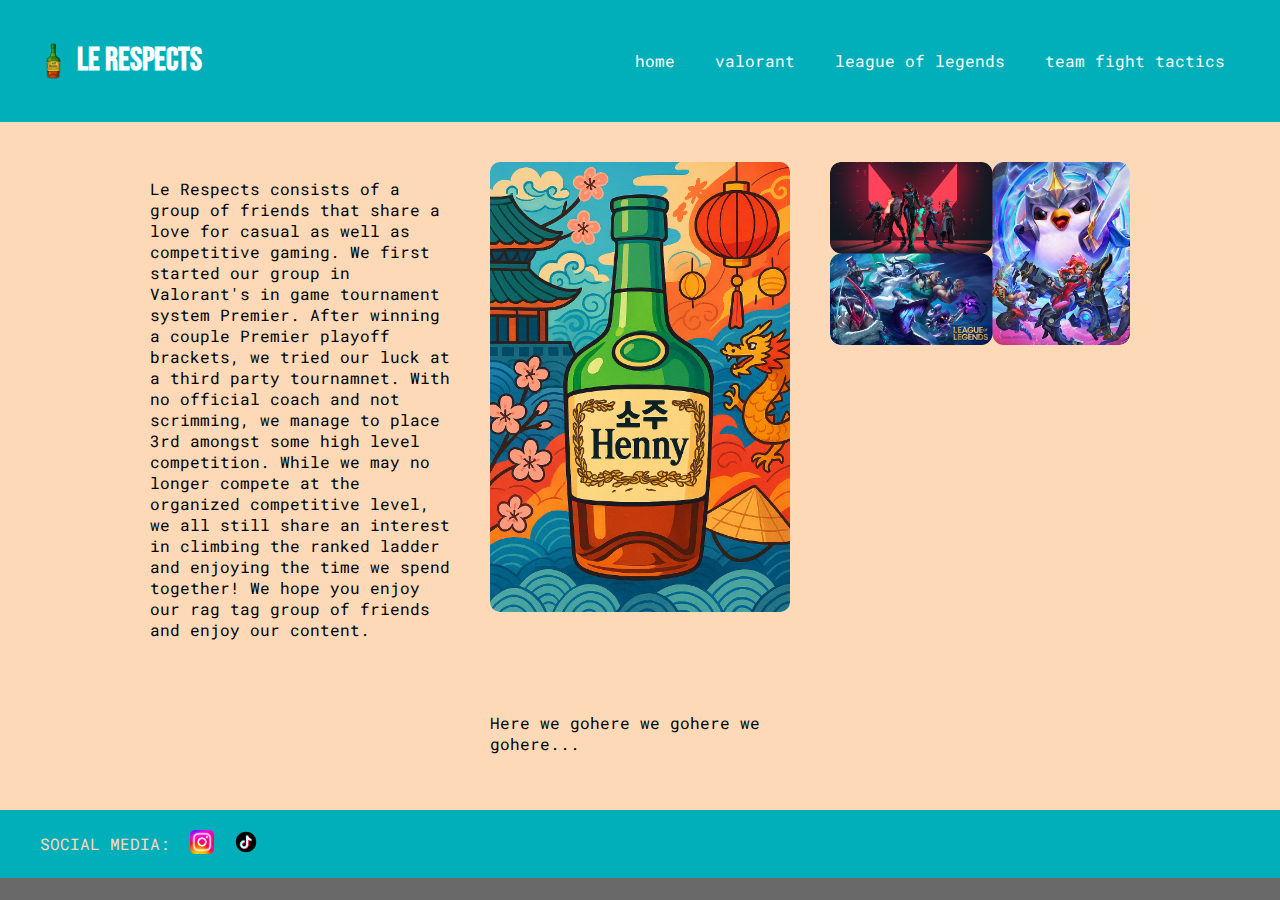
<file: index.html>
<!DOCTYPE html>
<html lang="en">
<body style="background-color:dimgray;">
<head>
  <meta charset="UTF-8" />
  <meta name="viewport" content="width=device-width, initial-scale=1.0" />
  <title>Le Respects</title>
  <link rel="preconnect" href="https://fonts.googleapis.com">
<link rel="preconnect" href="https://fonts.gstatic.com" crossorigin>
<link href="https://fonts.googleapis.com/css2?family=Roboto+Mono:ital,wght@0,100..700;1,100..700&display=swap" rel="stylesheet">
<!-- <h1 style="font-family: 'Roboto Mono', monospace;">Welcome to Le Respects!</h1> -->
<link rel="preconnect" href="https://fonts.googleapis.com">
<link rel="preconnect" href="https://fonts.gstatic.com" crossorigin>
<link href="https://fonts.googleapis.com/css2?family=Bebas+Neue&family=Roboto+Mono:ital,wght@0,100..700;1,100..700&display=swap" rel="stylesheet"> 
<!-- <h1 style="font-family: 'Bebas Neue', sans-serif;">Welcome to Le Respects!</h1>
 -->
 <link rel="stylesheet" href="css/style.css" />
</head>
<body>
    <header>
      <div class="logo">
        <img src="images/transparent-LR-logo.png" alt="Team Logo">
        <h1 style="font-family: 'Bebas Neue', sans-serif;">LE RESPECTS</h1>
      </div>
      <nav>
        <a href="#">home</a>
        <a href="valorant.html">valorant</a>
        <a href="league_of_legends.html">league of legends</a>
        <a href="team_fight_tatics.html">team fight tactics</a>
      </nav>
    </header>
  
    <div class="main">
      <div class="card">
        <p>Le Respects consists of a group of friends that share a love for casual as well as competitive gaming. We first started our group in Valorant's in game tournament system 
          Premier. After winning a couple Premier playoff brackets, we tried our luck at a third party tournamnet. With no official coach and not scrimming, we manage to place 3rd amongst some
          high level competition. While we may no longer compete at the organized competitive level, we all still share an interest in climbing the ranked ladder and enjoying the time we 
          spend together! We hope you enjoy our rag tag group of friends and enjoy our content.
        </p>
      </div>
      <div class="image-card">
        <img src="images/full-LR-logo.png" alt="Henny Poster" style="width:100%; border-radius: 10px;">
      </div>
      <div class="image-card">
        <img src="images/games-together.png" alt="Games" style="width:100%; border-radius: 10px;">
      </div>
      <div class="card">
        <p>Here we gohere we gohere we gohere...</p>
      </div>
    </div>
  
    <footer>
      <div class="social">
        <span>SOCIAL MEDIA:</span>
        <a href="https://www.instagram.com/lerespects/"><img src="images/insta-logo.png" alt="Instagram" width="24"></a>
        <div><img src="images/tiktok-logo.png" alt="TikTok" width="24"> </div>
      </div>
    </footer>
  </body>
  
</html>
</file>
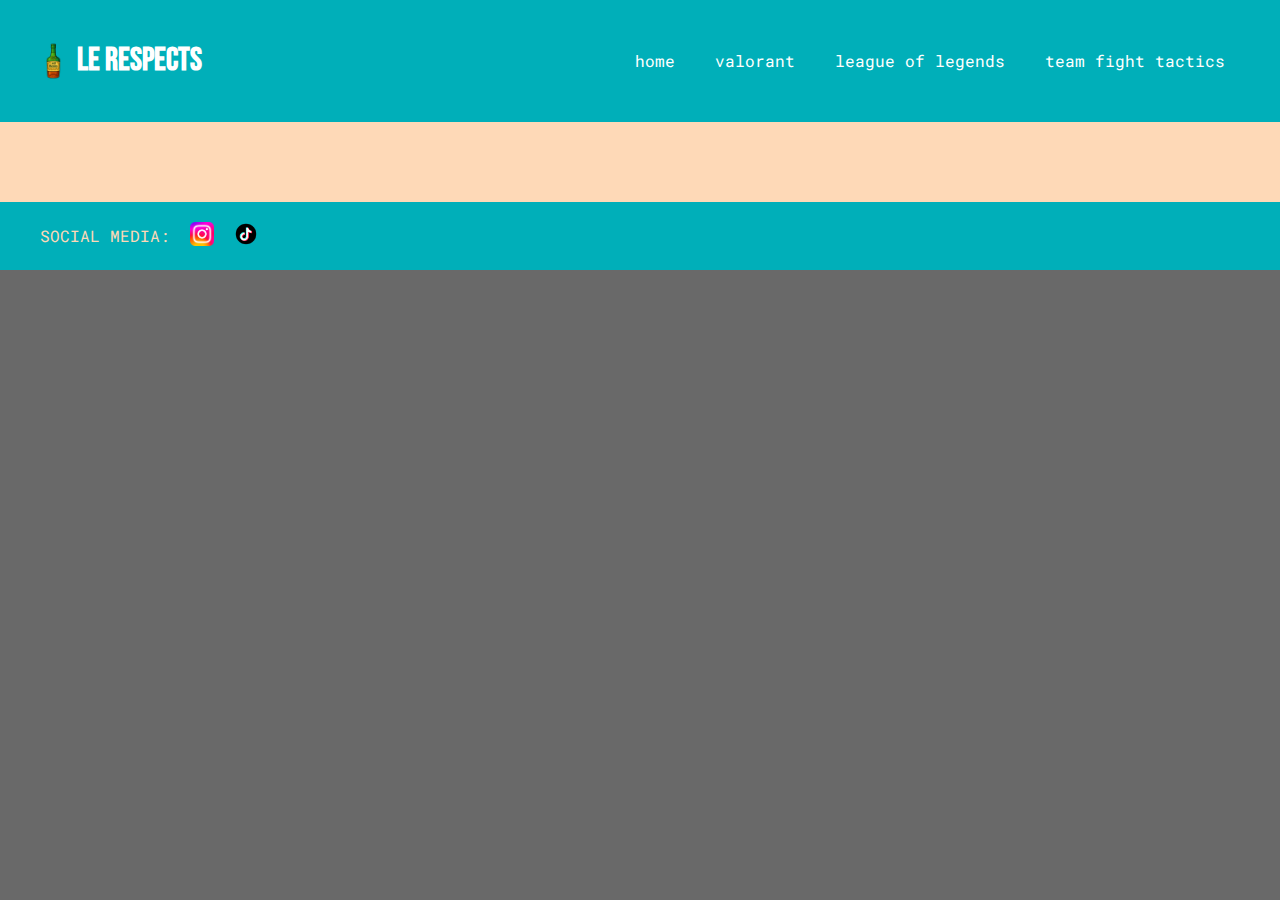
<file: valorant.html>
<!DOCTYPE html>
<html lang="en">
    <body style="background-color:dimgray "></body>
    <head>
        <meta charset="UTF-8" />
        <meta name="viewport" content="width=device-width, initial-scale=1.0" />
        <title>Le Respects</title>
        <link rel="preconnect" href="https://fonts.googleapis.com">
      <link rel="preconnect" href="https://fonts.gstatic.com" crossorigin>
      <link href="https://fonts.googleapis.com/css2?family=Roboto+Mono:ital,wght@0,100..700;1,100..700&display=swap" rel="stylesheet">
      <!-- <h1 style="font-family: 'Roboto Mono', monospace;">Welcome to Le Respects!</h1> -->
      <link rel="preconnect" href="https://fonts.googleapis.com">
      <link rel="preconnect" href="https://fonts.gstatic.com" crossorigin>
      <link href="https://fonts.googleapis.com/css2?family=Bebas+Neue&family=Roboto+Mono:ital,wght@0,100..700;1,100..700&display=swap" rel="stylesheet"> 
      <!-- <h1 style="font-family: 'Bebas Neue', sans-serif;">Welcome to Le Respects!</h1>
       -->
       <link rel="stylesheet" href="css/style.css" />
      </head>
      <body>
        <header>
            <div class="logo">
              <img src="images/transparent-LR-logo.png" alt="Team Logo">
              <h1 style="font-family: 'Bebas Neue', sans-serif;">LE RESPECTS</h1>
            </div>
            <nav>
              <a href="#">home</a>
              <a href="valorant.html">valorant</a>
              <a href="league_of_legends.html">league of legends</a>
              <a href="team_fight_tatics.html">team fight tactics</a>
            </nav>
          </header>
        <div class="main">

        </div>
        <footer>
            <div class="social">
              <span>SOCIAL MEDIA:</span>
              <a href="https://www.instagram.com/lerespects/"><img src="images/insta-logo.png" alt="Instagram" width="24"></a>
              <div><img src="images/tiktok-logo.png" alt="TikTok" width="24"> </div>
            </div>
          </footer>
      </body>
</html>
</file>
<file: css/style.css>
/* style.css */

body {
    background-color: #fed9b7;
    font-family: 'Roboto Mono', monospace;
    margin: 0;
    padding: 0;
    color: white;
  }
  
  header {
    display: flex;
    justify-content: space-between;
    align-items: center;
    padding: 20px 40px;
    background-color: #00afb9;
  }
  
  .logo {
    display: flex;
    align-items: center;
  }
  
  .logo img {
    height: 40px;
    margin-right: 10px;
  }
  
  nav a {
    color: white;
    text-decoration: none;
    margin: 0 15px;
    font-weight: 400;
  }
  
  .main {
    display: flex;
    flex-wrap: wrap;
    justify-content: center;
    gap: 40px;
    padding: 40px;
    background-color: #fed9b7;
  }
  
  .card, .image-card {
    width: 300px;
  }
  
  .card p {
    color: black;
  }
  
  footer {
    background-color: #00afb9;
    padding: 20px 40px;

  }
  
  .social {
    display: flex;
    align-items: center;
    gap: 20px;
    color: #fed9b7;
  }

  .container {
    display: grid;
    grid-template-columns: repeat(12,90px);
    gap: 15px;
    width: 1440px;
    margin: 0 auto;
  }
</file>
